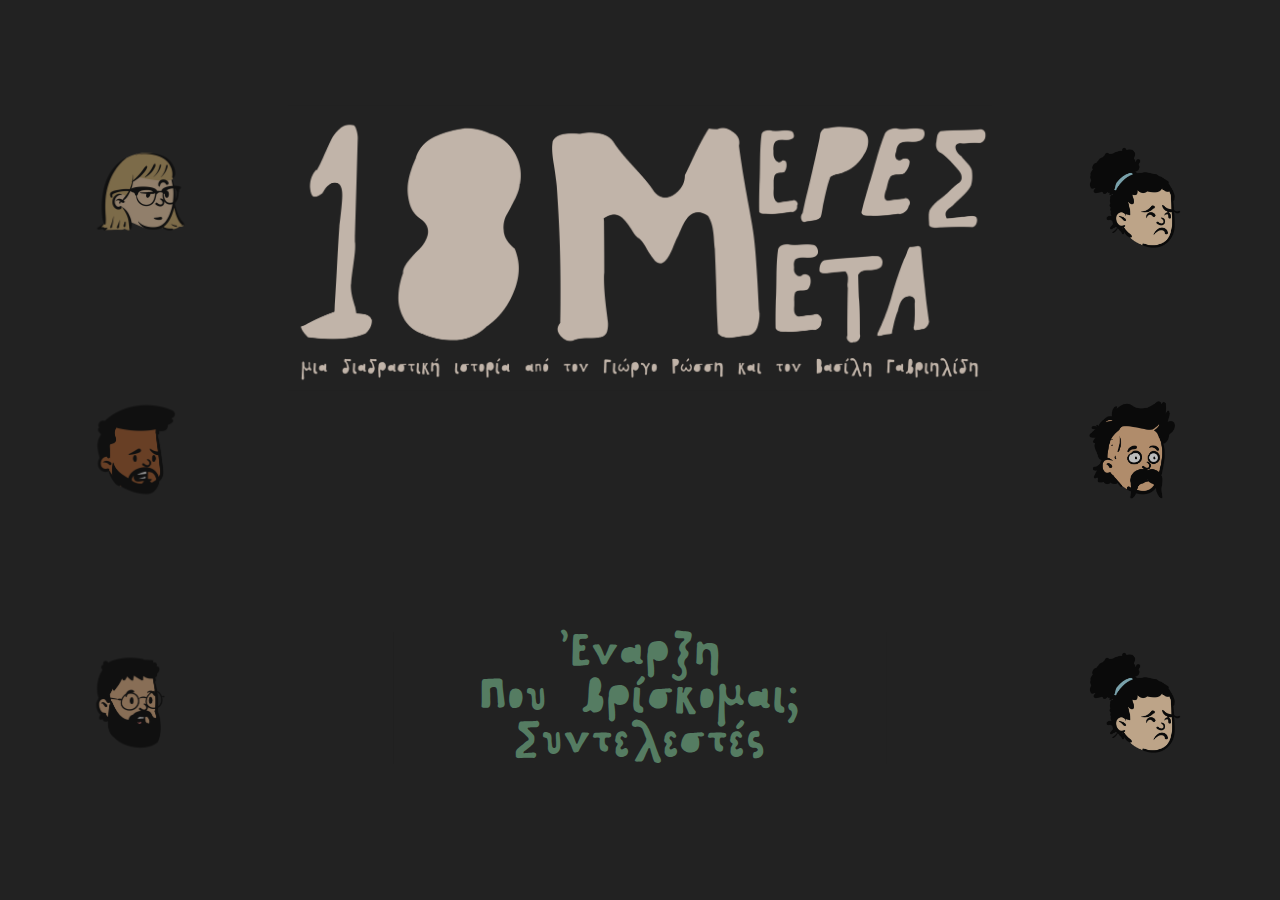
<file: index.html>
<!DOCTYPE html>
<html>
	<head>
		<meta name="viewport" content="width=device-width, initial-scale=1.0">
		<link rel="stylesheet" href="styles.css" />
		<meta charset="UTF-8">
			<script src="https://ajax.googleapis.com/ajax/libs/jquery/1.11.3/jquery.min.js"></script>
	</head>
	<body>

<div id="home" class="home show">

	<div class="logo">
		<img id="logo" src="images/18m1.png">
	</div>

	<div class="menu">
		<li>
			<div class="start-btn" > 'Εναρξη</div>
			<div class="about-btn"> Που βρίσκομαι;</div>
			<div class="credits-btn"> Συντελεστές</div>
		</li>
	</div>

	<div class="people left persons">
		
			<div class="person one" id="person"> </div>
			<div class="person two" id="person"></div>
			<div class="person three" id="person"></div>
		
	</div>

	<div class="people right persons">
		
			<div class="person four" id="person"></div>
			<div class="person five" id="person"></div>
			<div class="person six" id="person"></div>
		
	</div>


</div>



<div id="enarksi" class="enarksi">
	<div class="back"> <img src="images/back.png"> </div>
	<div class="start-container">
		<div class="enarksi-title"> <img src="images/start.png" id="start">  </div>
		<br>
		Η ιστορία που ακολουθεί βασίζεται στις αποφάσεις που θα καλεστείς να κάνεις. Να είσαι <div class="orange">προσεκτικός</div>. <br><br>

		Διαρκεί περίπου 10 λεπτά και δεν υπάρχουν checkpoints. Περιλαμβάνει δυνατούς ήχους και περιγράφει σκηνές βίας.<br><br>

		Η <div class="orange">χρήση ακουστικών</div> θεωρείται απαραίτητη.<br><br><br>

		
		<a href="game.html"class="etoimos">Είμαι έτοιμος/η</a>
		
	</div>
	
</div>




<div id="about" class="about">
	<div class="back"> <img src="images/back.png"> </div>
	<div class="about-container">
		<div class="about-title"> <img src="images/pou1.png" id="pou">  </div>
		Αυτό το παιχνίδι φτιάχτηκε εκ μέρους μιας ακαδημαικής εργασίας του Ιόνιου Πανεπιστήμιου. Ο κώδικας, τα assets και αρκετά από αυτά που θα ακούσεις βρίσκονται διαθέσιμα στο <a target="_blank" href="https://google.com">Github.</a> <br><br>
		
		Διαδραματίζει μία <div class="orange">ιστορία μυστηρίου</div> ανάμεσα σε έξι άτομα τα οποία έπειτα από την απώλεια της φίλης τους Φλόγας μαζεύονται για να δειπνήσουν.
		<br><br>
		Θα καλεστείς να πάρεις αρκετές <div class="orange">αποφάσεις</div> εξίσου σημαντικές για την διάπλαση της ιστορίας, η κατάληξη της οποίας βρίσκεται στα χέρια σου.
		<br><br>
		Αποτελεί προϊόν μυθοπλασίας και  οποιαδήποτε ομοιότητα… είναι συμπτωματική.
		<div class="footer">[2022]</div>
	</div>
</div>


<div id="credits" class="credits">
	<div class="back"> <img src="images/back.png"> </div>

	<div class="credits-container">
		<div class="credits-title"> <img src="images/cred.png" id="cred">  </div>

		<div class="credits-cat">Ιστορία, Κώδικας & Σχεδιασμός</div>
		<div class="credits-info">Βασίλης Γαβριηλίδης & Γιώργος Ρώσσης</div>

		<div class="credits-cat">Ηχητικός Σχεδιασμός/ Μουσική</div>
		<div class="credits-info">Βασίλης Γαβριηλίδης & Γιώργος Ρώσσης</div>

		<div class="smalls">
			<div class="credits-smaller">Avatars: <a target="_blank" href="https://openpeeps.com">OpenPeeps</a></div>
			<div class="credits-smaller">Chase Music: <a target="_blank" href="https://www.fesliyanstudios.com"> Fesliyan Studios</a></div>
			<div class="credits-smaller">Font: <a target="_blank" href="https://fontesk.com/designer/petros-vasiadis/" >Petros Vasiliadis </a></div>
		</div>

		<div class="footer">[2022]</div>
	</div>
</div>




<script src="script.js"></script>
</body>
</html>
</file>
<file: styles.css>
@font-face {
    font-family: "Clothing Sans";
    src: url("fonts/PVF_Clothing.otf");
}
@font-face {
    font-family: "Clothing Sans Italics";
    src: url("fonts/PVF_ClothingItalics.otf");
    
}
@font-face {
    font-family: "Clothing Sans Italics Light";
    src: url("fonts/PVF_ClothingLight_Italics.otf");
    
    
}
@font-face {
    font-family: "Clothing Sans Light";
    src: url("fonts/PVF_ClothingLight.otf");
    
}

.home, .about, .credits{
	transition: .5;
}

html{
	  -webkit-transition: all 0.3s ease;
  -moz-transition: all 0.3s ease;
  -ms-transition: all 0.3s ease;
  -o-transition: all 0.3s ease;
  cursor: url('images/cursor.png'),auto;

}



*, *::before, *::after {
    box-sizing: border-box;
    margin: 0;
    background-color: #222222;
    color: #C1B4A9;
    font-family: "Clothing Sans";

    

}


.logo{
	height: 55vh;
	width: 55vw;
	
	position: absolute;
	left: 50%;
	top:  0;
	transform: translateX(-50%);
	border: 0px solid yellow;
	
	
}


.people{
	width: 22vw;
	height: 100%;
	position: absolute;
	
	display: flex;
	flex-direction: column;

	
	justify-content: space-evenly;
	align-items: center;
	cursor: url('images/cur-what.png'),auto;
}

.left{
	left: 0;
}

.right{
	right: 0;
}

.menu{
	height: 45vh;
	width: 55vw;
	
	
	position: absolute;
		left: 50%;
	bottom:  0;
	transform: translateX(-50%);
	border: 0px solid red;
	
}



li div{
	display: block;
	text-decoration: none;
	
	text-align: center;
	color: #557C62;

}

li div:hover{
	display: block;
	text-decoration: none;
	
	text-align: center;
	color: #C1B4A9;
	cursor: url('images/cur-point.png'), auto;

}

div a{
	cursor: url('images/cur-point.png'), auto;
}

li{
	list-style-type: none;
	font-size: 2.5rem;
	
	top: 50%;
	left: 50%;
	transform: translate(-50%,-50%);
	position: absolute;
	width: 70%;

}




.logo img{
	width: 100%;
	top: 50%;
	left: 50%;
	transform: translate(-50%,-50%);
	position: absolute;

}


.one{
	grid-area: one;
	
	background-image: url('images/1.png');
	background-size: contain;
	background-repeat: no-repeat;
	opacity: .7;
}

.one:hover::after{
	content: "'Άλεξ";
	position: absolute;
	bottom: -20px;
	left: 50%;
	transform: translateX(-50%);
}



.two{
	grid-area: two;
	
	background-image: url('images/2.png');
	background-size: contain;
	background-repeat: no-repeat;	
	opacity: .7;
}
.two:hover::after{
	content: 'Επίδρομος';
	position: absolute;
	bottom: -20px;
	left: 50%;
	transform: translateX(-50%);

}



.three{
	grid-area: three;
	
	background-image: url('images/3.png');
	background-size: contain;
	background-repeat: no-repeat;
	opacity: .7;
}
.three:hover::after{
	content: "'Οουεν";
	position: absolute;
	bottom: -20px;
	left: 50%;
	transform: translateX(-50%);
}

.four{
	grid-area: four;
	
	background-image: url('images/5.png');
	background-size: contain;
	background-repeat: no-repeat;
	opacity: .7;
}
.four:hover::after{
	content: 'Μπρίνα';
	position: absolute;
	bottom: -20px;
	left: 50%;
	transform: translateX(-50%);
}

.five{
	grid-area: five;
	
	background-image: url('images/4.png');
	background-size: contain;
	background-repeat: no-repeat;
	opacity: .7;
}
.five:hover::after{
	content: 'Τσακ';
	position: absolute;
	bottom: -20px;
	left: 50%;
	transform: translateX(-50%);
}
.six{
	grid-area: six;
	
	background-image: url('images/6.png');
	background-size: contain;
	background-repeat: no-repeat;
	opacity: .7;
}
.six:hover::after{
	content: 'Θάλεια';
	position: absolute;
	bottom: -20px;
	left: 50%;
	transform: translateX(-50%);
}










.person{
	height: 110px;
	width: 110px;
	
	transition: .2s;
	border-radius: 15%;
}


.persons:hover > *:hover {
	transform: scale(1.0);
	transition: .1s linear;
	
  opacity: 1;
  
  
}


.persons:hover > * {
  	transform: scale(0.9);
	transition: .1s;
	opacity: .5;
	

}

.person img{
	width: 100%;
}




/**************************************************/
/**************************************************/
/**************************************************/
/**************************************************/
.enarksi{
			transition: .5;
	opacity: 0;
	visibility: hidden;
	display: none;
}




.enarksi-title img {
	position: relative;
	width: 550px;
	
}


.start-container{
	position: absolute;
	text-align: center;
	top: 50%;
	left: 50%;
	transform: translate(-50%,-60%);
	
	
		font-size: 2rem;
	font-family: "Clothing Sans Light";
	line-height: 30px;
	width: 60vw;
}




.etoimos{
	font-size: 2.5rem;
	left: 50%;
	transform: translateX(-50%);
	position: absolute;
	text-align: center;
	color: #557C62;
	text-decoration: none;
}


.etoimos:hover{	
	text-align: center;
	color: #C1B4A9;
	cursor: url('images/cur-point.png'), auto;

}


.etoimos:hover:after{	
	content: "?";

}

/**************************************************/
/**************************************************/
/**************************************************/
/**************************************************/

br{
	padding: 10px;
}


.about{
		transition: .5;
	opacity: 0;
	visibility: hidden;
	display: none;
}



.about-container{
	position: absolute;
	text-align: center;
	top: 50%;
	left: 50%;
	transform: translate(-50%,-50%);
	
	
		font-size: 1.5rem;
	font-family: "Clothing Sans Light";
	line-height: 30px;
	width: 60vw;
}

.about-title{
	font-size: 5rem;
	font-family: "Clothing Sans Light";
	line-height: 150px;
	
}


.about-title img {
	position: relative;
	width: 600px;
	
}

.about-container a{
	color: #557C62;
}


.orange{
	display: inline-block;
	color: #B1723A;
}
/**************************************************/
/**************************************************/
/**************************************************/
/**************************************************/


.credits{
		transition: .5;
	opacity: 0;
	visibility: hidden;
	display: none;
}

.back{

	position: absolute;
	left: 60px;
	top: 60px;
	
	z-index: 99;
	transition: .3s;
}

.back img{
	height: 60px;
}

.back:hover{
	transform: scale(1.1);
	transition: .3s;
	cursor: url('images/cur-point.png'), auto;
}


.credits-container{
	position: absolute;
	text-align: center;
	top: 50%;
	left: 50%;
	transform: translate(-50%,-50%);
	
	width: 90%;
}

.credits-title img {
	position: relative;
	width: 600px;
	
}




.credits-title{
	position: relative;
}

.credits-cat{
	margin-top: 40px;
	font-size: 2.3rem;
	color: #B1723A;
	font-family: "Clothing Sans Italics Light";
}


.credits-info{
	font-size: 2.7rem;
	color: #557C62;
	font-family: "Clothing Sans Light";
	
}

.smalls{
	margin-top: 50px;
	display: flex;
	flex-direction: row;
	font-size: 1.7rem;
	font-family: "Clothing Sans Italics Light";
	justify-content: space-evenly;
}


.footer{
	margin-top: 40px;
	font-size: 1.4rem;
	color: #B1723A;

}

.smalls a:hover{
	opacity: .7;
}







/**************************************************/
/**************************************************/
/**************************************************/
/**************************************************/






.show{
	transition: .5;
	opacity: 1;
	visibility: visible;
	display: block;

}


.hidden{
	transition: .5;
	opacity: 0;
	visibility: hidden;
	display: none;
}
</file>
